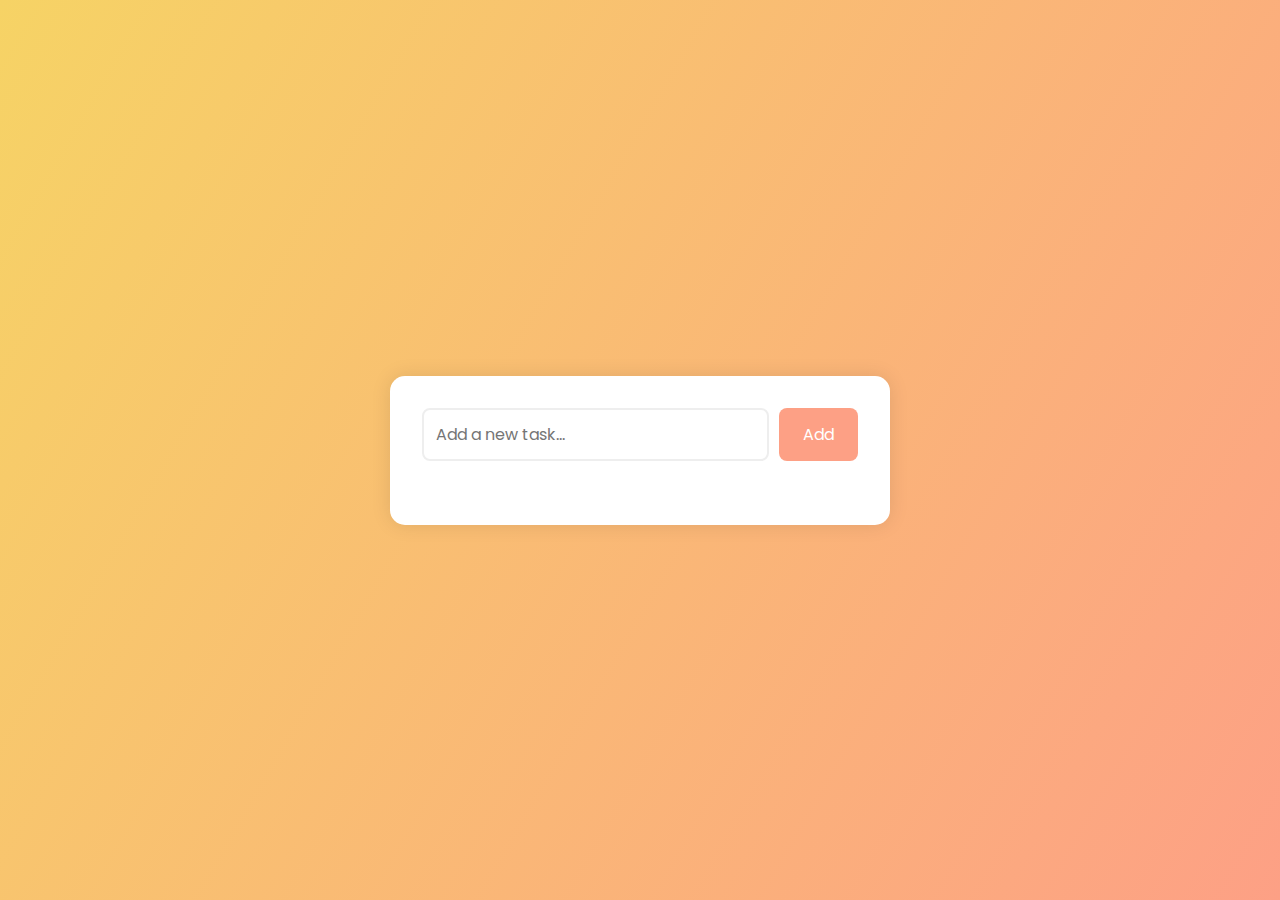
<file: index.html>
<!DOCTYPE html>
<html lang="en">

<head>
    <meta charset="UTF-8">
    <meta name="viewport" content="width=device-width, initial-scale=1.0">
    <title>Todo List</title>
    <link rel="stylesheet" href="styles.css">
    <link href="https://fonts.googleapis.com/css2?family=Poppins:wght@300;400;500&display=swap" rel="stylesheet">
</head>

<body>
    <div class="container">
        <div class="input-container">
            <input type="text" id="taskInput" placeholder="Add a new task...">
            <button onclick="addTask()">Add</button>
        </div>
        <ul id="taskList"></ul>
    </div>
    <script src="script.js"></script>
</body>
</html>
</file>
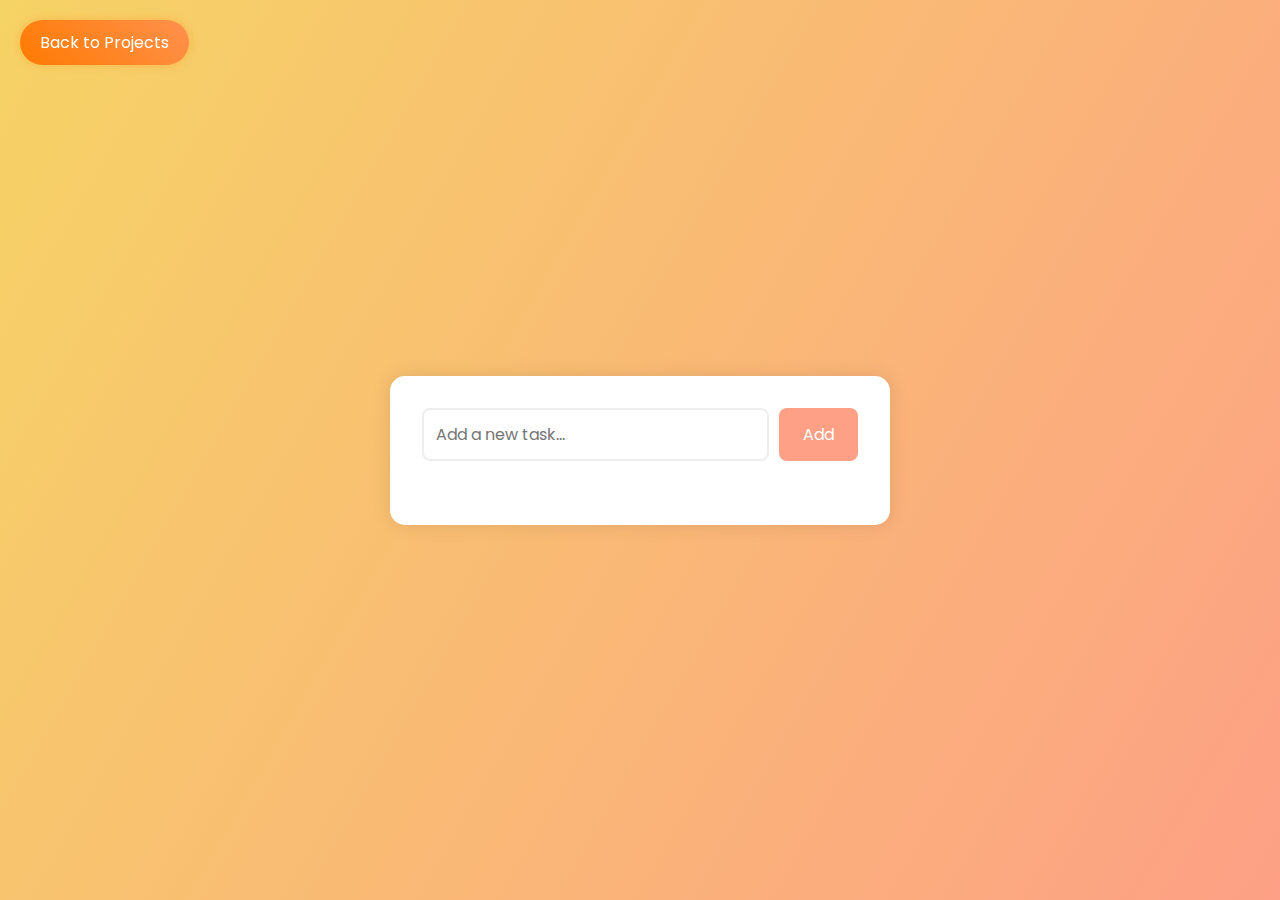
<file: todo-embed.html>
<!DOCTYPE html>
<html lang="en">

<head>
    <meta charset="UTF-8">
    <meta name="viewport" content="width=device-width, initial-scale=1.0">
    <title>Todo List</title>
    <link rel="stylesheet" href="styles.css">
    <link href="https://fonts.googleapis.com/css2?family=Poppins:wght@300;400;500&display=swap" rel="stylesheet">
</head>

<body>
    <div class="back-button">
        <button onclick="window.location.href='https://abdelrahmanbenmoulai.github.io/abdelrahman-benmoulai/projects.html'">Back to Projects</button>
    </div>
    <div class="container">
        <div class="input-container">
            <input type="text" id="taskInput" placeholder="Add a new task...">
            <button onclick="addTask()">Add</button>
        </div>
        <ul id="taskList"></ul>
    </div>
    <script src="script.js"></script>
</body>

</html>
</file>
<file: styles.css>
* {
    margin: 0;
    padding: 0;
    box-sizing: border-box;
    font-family: 'Poppins', sans-serif;
}

body {
    background: linear-gradient(120deg, #f6d365, #fda085);
    min-height: 100vh;
    display: flex;
    justify-content: center;
    align-items: center;
    padding: 20px;
    overflow-x: hidden;
    overflow-y: hidden;
}

.back-button {
    position: fixed;
    top: 20px;
    left: 20px;
    z-index: 1000;
}

.back-button button {
    padding: 10px 20px;
    background: linear-gradient(45deg, #ff7a01, #ff914d);
    border: none;
    border-radius: 25px;
    color: white;
    cursor: pointer;
    font-size: 16px;
    transition: transform 0.3s ease, box-shadow 0.3s ease;
    box-shadow: 0 0 10px rgba(255, 122, 1, 0.3);
}

.back-button button:hover {
    transform: translateY(-2px);
    box-shadow: 0 0 20px rgba(255, 122, 1, 0.5);
}

.container {
    background: white;
    padding: clamp(1rem, 5vw, 2rem);
    border-radius: 15px;
    box-shadow: 0 0 20px rgba(0, 0, 0, 0.1);
    width: min(90%, 500px);
}


.input-container {
    display: flex;
    gap: clamp(5px, 2vw, 10px);
    margin-bottom: 2rem;
    flex-wrap: wrap;
}

input {
    flex: 1;
    min-width: 200px;
    padding: clamp(8px, 2vw, 12px);
    border: 2px solid #eee;
    border-radius: 8px;
    font-size: clamp(14px, 2vw, 16px);
    transition: border-color 0.3s;
}

input:focus {
    outline: none;
    border-color: #fda085;
}

button {
    padding: clamp(8px, 2vw, 12px) clamp(16px, 3vw, 24px);
    background: #fda085;
    border: none;
    border-radius: 8px;
    color: white;
    cursor: pointer;
    transition: background 0.3s;
    font-size: clamp(14px, 2vw, 16px);
    white-space: nowrap;
}

button:hover {
    background: #f6d365;
}

ul {
    list-style: none;
    width: 100%;
}

li {
    display: flex;
    align-items: center;
    padding: clamp(8px, 2vw, 12px);
    background: #f8f8f8;
    margin-bottom: 10px;
    border-radius: 8px;
    transition: transform 0.2s;
    flex-wrap: wrap;
    gap: 10px;
}

li span {
    flex: 1;
    font-size: clamp(14px, 2vw, 16px);
    word-break: break-word;
}

li button {
    padding: clamp(6px, 1.5vw, 8px) clamp(8px, 2vw, 12px);
    background: #ff7675;
    margin-left: auto;
}

.completed {
    text-decoration: line-through;
    opacity: 0.7;
}

@media (max-width: 480px) {
    .input-container {
        flex-direction: column;
    }

    input {
        width: 100%;
    }

    button {
        width: 100%;
    }

    li {
        flex-direction: column;
        text-align: center;
    }

    li button {
        width: 100%;
        margin-left: 0;
    }
}

@media (hover: hover) {
    li:hover {
        transform: translateX(5px);
    }
}

.back-button button {
    -webkit-tap-highlight-color: transparent;
    outline: none;
}


.back-button button:active {
    transform: scale(0.98);
    opacity: 0.9;
}

.back-button button {
    -webkit-tap-highlight-color: transparent;
    outline: none;
}


.back-button button:active {
    transform: scale(0.98);
    opacity: 0.9;
}
</file>
